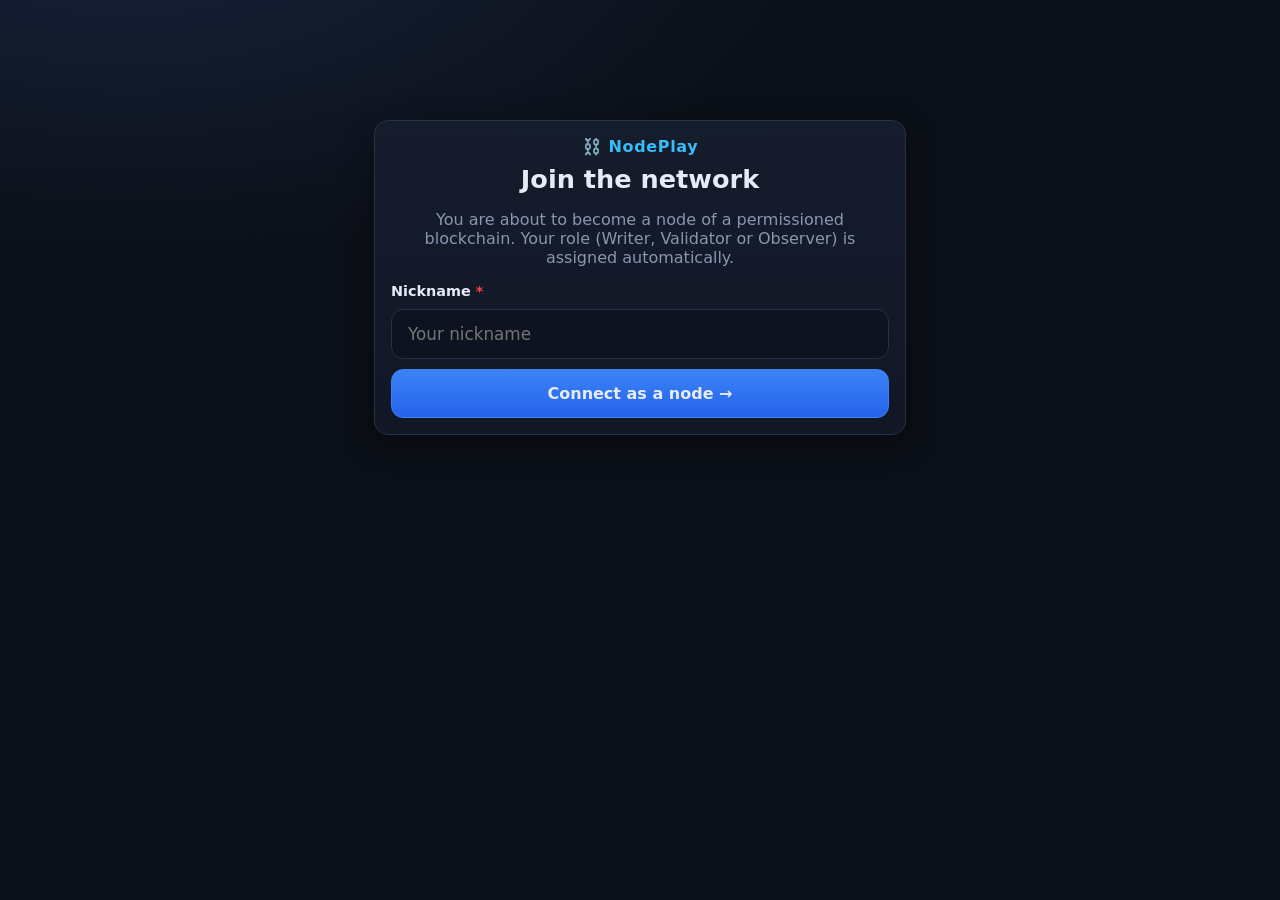
<file: static/index.html>
<!doctype html>
<html lang="en">
<head>
  <meta charset="utf-8">
  <meta name="viewport" content="width=device-width, initial-scale=1, viewport-fit=cover">
  <meta name="theme-color" content="#0b0f17">
  <title>NodePlay · Node</title>
  <link rel="stylesheet" href="/static/css/style.css">
  <link rel="stylesheet" href="/static/css/client.css">
</head>
<body>
  <!-- ============================================================ JOIN -->
  <main id="join-screen" class="client">
    <section class="panel join">
      <div class="brand">⛓️ NodePlay</div>
      <h1>Join the network</h1>
      <p class="muted">
        You are about to become a node of a permissioned blockchain.
        Your role (Writer, Validator or Observer) is assigned automatically.
      </p>
      <form id="join-form" autocomplete="off" novalidate>
        <label for="join-name" class="join-label">Nickname <span class="req">*</span></label>
        <input id="join-name" class="input" required minlength="2" maxlength="20" placeholder="Your nickname" autocapitalize="words" enterkeyhint="go">
        <p id="join-error" class="join-error hidden">Please enter a nickname (at least 2 characters) to join.</p>
        <button class="btn btn-primary" type="submit">Connect as a node →</button>
      </form>
    </section>
  </main>

  <!-- ============================================================ NODE -->
  <main id="node-screen" class="client hidden">
    <header class="client-header panel">
      <div class="who">
        <span id="role-badge" class="badge">…</span>
        <span id="node-name" class="name"></span>
      </div>
      <div class="header-actions">
        <span id="conn-dot" class="dot" title="Connection status"></span>
        <button id="leave-btn" class="btn btn-ghost leave-btn" type="button" title="Leave the network">⏏ Leave</button>
      </div>
    </header>

    <section class="panel clock">
      <div>
        <div class="panel-title">Time remaining</div>
        <div id="game-clock" class="game-clock mono">05:00</div>
      </div>
      <span id="phase-badge" class="badge IDLE">IDLE</span>
    </section>

    <p id="role-hint" class="role-hint muted"></p>

    <!-- Slashing alert -->
    <section id="slashed-alert" class="panel alert hidden">
      <strong>⚠ You were demoted to Observer for inactivity (2 missed votes).</strong>
      <p>Validators that stay silent put the network's liveness at risk, so the protocol removed you from the validator set.</p>
    </section>

    <!-- WRITER: propose a transaction -->
    <section id="writer-view" class="panel hidden">
      <h2 class="panel-title">Propose a transaction</h2>
      <form id="propose-form" autocomplete="off">
        <input id="tx-input" class="input mono" maxlength="48" placeholder="e.g. REC-2048 or any word" enterkeyhint="send">
        <button id="propose-btn" class="btn btn-primary" type="submit" disabled>Propose Transaction</button>
      </form>
      <p id="writer-status" class="muted small"></p>
    </section>

    <!-- Mempool (everyone). Validators get the voting buttons. -->
    <section id="mempool" class="panel">
      <h2 class="panel-title">Mempool · current vote</h2>
      <div data-mp="voting" class="hidden">
        <div class="muted small">Proposed by <strong data-mp="proposer"></strong></div>
        <div class="mempool-tx" data-mp="tx"></div>
        <div class="progress"><span data-mp="bar"></span></div>
        <div class="row-between small muted">
          <span>Needs <strong data-mp="required"></strong> of <strong data-mp="eligible"></strong> approvals</span>
          <span class="mono" data-mp="seconds"></span>
        </div>

        <div id="vote-box" class="vote-box hidden">
          <button id="approve-btn" class="btn btn-approve" type="button">✔ Approve Block</button>
          <button id="reject-btn" class="btn btn-reject" type="button">✖ Reject Block</button>
        </div>
        <p id="vote-status" class="vote-status hidden"></p>

        <div class="tally">
          <div class="ok"><strong data-mp="approvals">0</strong><small>Approve</small></div>
          <div class="no"><strong data-mp="rejections">0</strong><small>Reject</small></div>
          <div><strong data-mp="pending">0</strong><small>Pending</small></div>
        </div>
      </div>
      <div data-mp="idle">
        <p class="muted" data-mp="idle-text"></p>
      </div>
      <div data-mp="result" class="hidden"></div>
    </section>

    <section id="strikes" class="panel strikes hidden">
      <span>Missed votes in a row</span>
      <span id="strike-dots" class="strike-dots"></span>
    </section>

    <section class="panel">
      <h2 class="panel-title">Network</h2>
      <div class="net">
        <div><strong id="m-writers">0</strong><small>Writers</small></div>
        <div><strong id="m-validators">0</strong><small>Validators</small></div>
        <div><strong id="m-observers">0</strong><small>Observers</small></div>
        <div><strong id="m-blocks">0</strong><small>Blocks</small></div>
      </div>
    </section>

    <section class="panel">
      <h2 class="panel-title">Ledger <span class="muted">(newest first)</span></h2>
      <div id="ledger" class="chain vertical"></div>
    </section>
  </main>

  <script src="/static/js/common.js"></script>
  <script src="/static/js/node.js"></script>
</body>
</html>
</file>
<file: static/css/style.css>
/* =========================================================================
   NodePlay — shared styles (dark "cockpit" theme, mobile first)
   ========================================================================= */

:root {
  --bg: #0b0f17;
  --bg-2: #111725;
  --panel: #151c2c;
  --panel-2: #1b2438;
  --border: #26314a;
  --text: #e6ebf5;
  --muted: #8a96b0;

  --writer: #f5b544;
  --validator: #38bdf8;
  --observer: #a78bfa;
  --approve: #22c55e;
  --reject: #ef4444;
  --warn: #f59e0b;

  --radius: 14px;
  --shadow: 0 8px 30px rgba(0, 0, 0, 0.35);
  --mono: ui-monospace, SFMono-Regular, Menlo, Consolas, "Liberation Mono", monospace;
}

* { box-sizing: border-box; }

html, body {
  margin: 0;
  background: radial-gradient(1200px 600px at 10% -10%, #17223a 0%, var(--bg) 60%) fixed, var(--bg);
  color: var(--text);
  font-family: system-ui, -apple-system, "Segoe UI", Roboto, Ubuntu, sans-serif;
  -webkit-font-smoothing: antialiased;
  -webkit-tap-highlight-color: transparent;
}

button, input { font: inherit; color: inherit; }

.hidden { display: none !important; }
.muted { color: var(--muted); }
.mono { font-family: var(--mono); }

/* ----------------------------------------------------------------- panels */

.panel {
  background: linear-gradient(180deg, var(--panel) 0%, var(--bg-2) 100%);
  border: 1px solid var(--border);
  border-radius: var(--radius);
  padding: 16px;
  box-shadow: var(--shadow);
}

.panel-title {
  margin: 0 0 10px;
  font-size: 0.75rem;
  font-weight: 700;
  letter-spacing: 0.12em;
  text-transform: uppercase;
  color: var(--muted);
}

/* ----------------------------------------------------------------- badges */

.badge {
  display: inline-flex;
  align-items: center;
  gap: 6px;
  padding: 4px 10px;
  border-radius: 999px;
  font-size: 0.75rem;
  font-weight: 800;
  letter-spacing: 0.08em;
  border: 1px solid currentColor;
  background: color-mix(in srgb, currentColor 14%, transparent);
  white-space: nowrap;
}
.badge.WRITER { color: var(--writer); }
.badge.VALIDATOR { color: var(--validator); }
.badge.OBSERVER { color: var(--observer); }
.badge.ELIMINATED { color: var(--reject); }
.badge.IDLE { color: var(--muted); }
.badge.RUNNING { color: var(--approve); }
.badge.ENDED { color: var(--reject); }

.dot {
  width: 8px; height: 8px; border-radius: 50%;
  background: var(--reject);
  box-shadow: 0 0 0 3px color-mix(in srgb, var(--reject) 25%, transparent);
}
.dot.online {
  background: var(--approve);
  box-shadow: 0 0 0 3px color-mix(in srgb, var(--approve) 25%, transparent);
}

/* ---------------------------------------------------------------- buttons */

.btn {
  appearance: none;
  border: 1px solid var(--border);
  background: var(--panel-2);
  border-radius: 12px;
  padding: 14px 18px;
  font-weight: 700;
  cursor: pointer;
  transition: transform 0.06s ease, filter 0.15s ease, opacity 0.15s ease;
  touch-action: manipulation;
}
.btn:active:not(:disabled) { transform: scale(0.97); }
.btn:hover:not(:disabled) { filter: brightness(1.12); }
.btn:disabled { opacity: 0.38; cursor: not-allowed; }

.btn-primary { background: linear-gradient(180deg, #3b82f6, #2563eb); border-color: #3b82f6; }
.btn-approve { background: linear-gradient(180deg, #22c55e, #16a34a); border-color: #22c55e; color: #04130a; }
.btn-reject { background: linear-gradient(180deg, #ef4444, #dc2626); border-color: #ef4444; color: #1a0303; }
.btn-ghost { background: transparent; }
.btn.selected { outline: 3px solid #fff; outline-offset: 2px; }

.input {
  width: 100%;
  padding: 14px 16px;
  border-radius: 12px;
  border: 1px solid var(--border);
  background: #0d1320;
  outline: none;
  font-size: 1.05rem;
}
.input:focus { border-color: var(--validator); }

/* ------------------------------------------------------------ mempool box */

.mempool-tx {
  font-family: var(--mono);
  font-size: clamp(1.4rem, 5vw, 2.6rem);
  font-weight: 800;
  word-break: break-word;
  margin: 6px 0 4px;
}

.progress {
  position: relative;
  height: 12px;
  border-radius: 999px;
  background: #0d1320;
  border: 1px solid var(--border);
  overflow: hidden;
  margin: 12px 0 6px;
}
.progress > span {
  position: absolute; inset: 0 auto 0 0;
  width: 100%;
  background: linear-gradient(90deg, var(--approve), var(--warn), var(--reject));
  background-size: 300% 100%;
  border-radius: inherit;
  transition: width 0.1s linear;
}

.tally {
  display: grid;
  grid-template-columns: repeat(3, 1fr);
  gap: 8px;
  margin-top: 12px;
}
.tally > div {
  background: #0d1320;
  border: 1px solid var(--border);
  border-radius: 12px;
  padding: 10px;
  text-align: center;
}
.tally strong { display: block; font-size: 1.6rem; font-variant-numeric: tabular-nums; }
.tally small { color: var(--muted); font-size: 0.72rem; letter-spacing: 0.08em; text-transform: uppercase; }
.tally .ok strong { color: var(--approve); }
.tally .no strong { color: var(--reject); }

.result {
  margin-top: 12px;
  padding: 12px 14px;
  border-radius: 12px;
  font-weight: 700;
  border: 1px solid currentColor;
}
.result.APPROVED { color: var(--approve); background: color-mix(in srgb, var(--approve) 10%, transparent); }
.result.REJECTED { color: var(--reject); background: color-mix(in srgb, var(--reject) 10%, transparent); }

/* ------------------------------------------------------------- the ledger */

.chain {
  display: flex;
  gap: 0;
  overflow-x: auto;
  padding: 6px 2px 12px;
  scroll-behavior: smooth;
  scrollbar-width: thin;
}

.block {
  flex: 0 0 auto;
  width: 190px;
  background: #0d1320;
  border: 1px solid var(--border);
  border-radius: 12px;
  padding: 12px;
  font-size: 0.8rem;
  position: relative;
}
.block.genesis { border-color: var(--observer); }
.block.latest { border-color: var(--approve); box-shadow: 0 0 0 2px color-mix(in srgb, var(--approve) 30%, transparent); animation: pop 0.4s ease; }
.block .idx { font-weight: 800; color: var(--validator); }
.block .tx {
  font-family: var(--mono);
  font-size: 1rem;
  font-weight: 700;
  margin: 6px 0 8px;
  word-break: break-word;
}
.block dl { margin: 0; display: grid; grid-template-columns: auto 1fr; gap: 2px 8px; }
.block dt { color: var(--muted); }
.block dd { margin: 0; font-family: var(--mono); overflow: hidden; text-overflow: ellipsis; white-space: nowrap; }

.link {
  flex: 0 0 auto;
  align-self: center;
  width: 28px;
  height: 2px;
  background: repeating-linear-gradient(90deg, var(--muted) 0 6px, transparent 6px 10px);
  position: relative;
}
.link::after {
  content: "";
  position: absolute; right: -2px; top: -4px;
  border: 5px solid transparent;
  border-left-color: var(--muted);
}

/* Vertical ledger for narrow screens (phones). */
.chain.vertical { flex-direction: column-reverse; overflow: visible; }
.chain.vertical .block { width: 100%; }
.chain.vertical .link { width: 2px; height: 16px; margin-left: 24px; align-self: flex-start;
  background: repeating-linear-gradient(180deg, var(--muted) 0 4px, transparent 4px 7px); }
.chain.vertical .link::after { display: none; }

/* -------------------------------------------------------------- toasts */

#toasts {
  position: fixed;
  left: 50%;
  bottom: 16px;
  transform: translateX(-50%);
  display: flex;
  flex-direction: column;
  gap: 8px;
  width: min(92vw, 460px);
  z-index: 50;
  pointer-events: none;
}
.toast {
  padding: 12px 14px;
  border-radius: 12px;
  background: var(--panel-2);
  border: 1px solid var(--border);
  box-shadow: var(--shadow);
  font-weight: 600;
  animation: pop 0.25s ease;
}
.toast.warn { border-color: var(--warn); }
.toast.danger { border-color: var(--reject); background: #2a1114; }
.toast.ok { border-color: var(--approve); }

@keyframes pop {
  from { transform: translateY(6px) scale(0.98); opacity: 0; }
  to { transform: none; opacity: 1; }
}

@keyframes pulse {
  0%, 100% { opacity: 1; }
  50% { opacity: 0.45; }
}
.pulse { animation: pulse 1s ease-in-out infinite; }

@media (prefers-reduced-motion: reduce) {
  *, *::before, *::after { animation: none !important; transition: none !important; }
}
</file>
<file: static/css/client.css>
/* NodePlay — participant (phone) layout */

.client {
  max-width: 560px;
  margin: 0 auto;
  padding: max(12px, env(safe-area-inset-top)) 14px calc(24px + env(safe-area-inset-bottom));
  display: flex;
  flex-direction: column;
  gap: 12px;
}

.small { font-size: 0.85rem; }
.row-between { display: flex; justify-content: space-between; align-items: center; gap: 8px; }

/* Join screen */
.join { margin-top: 12vh; text-align: center; }
.join h1 { margin: 8px 0; font-size: 1.6rem; }
.join form { display: flex; flex-direction: column; gap: 10px; margin-top: 16px; }
.join-label { text-align: left; font-weight: 700; font-size: 0.9rem; }
.join-label .req { color: var(--reject); }
.join-error { margin: -2px 0 0; text-align: left; color: #fca5a5; font-size: 0.85rem; }
.input.invalid { border-color: var(--reject); }
.brand { font-weight: 800; letter-spacing: 0.04em; color: var(--validator); }

/* Header */
.client-header {
  display: flex;
  justify-content: space-between;
  align-items: center;
  padding: 12px 14px;
  position: sticky;
  top: 8px;
  z-index: 10;
}
.who { display: flex; align-items: center; gap: 10px; min-width: 0; }
.who .badge { font-size: 0.85rem; padding: 6px 12px; }
.name { font-weight: 700; overflow: hidden; text-overflow: ellipsis; white-space: nowrap; }
.header-actions { display: flex; align-items: center; gap: 12px; flex: 0 0 auto; }
.leave-btn { padding: 8px 12px; font-size: 0.85rem; border-radius: 10px; }

.clock { display: flex; justify-content: space-between; align-items: center; }
.clock .panel-title { margin-bottom: 2px; }
.game-clock { font-size: 2.6rem; font-weight: 800; font-variant-numeric: tabular-nums; }
.game-clock.low { color: var(--reject); }

.role-hint { margin: -2px 4px 0; font-size: 0.9rem; }

/* Slashing alert */
.alert { border-color: var(--reject); background: #2a1114; color: #fecaca; }
.alert p { margin: 6px 0 0; font-size: 0.9rem; color: #fca5a5; }

/* Writer form */
#propose-form { display: flex; flex-direction: column; gap: 10px; }

/* Validator voting */
.vote-box { display: grid; grid-template-columns: 1fr 1fr; gap: 10px; margin-top: 14px; }
.vote-box .btn { padding: 22px 10px; font-size: 1.05rem; border-radius: 16px; }
.vote-status {
  margin: 14px 0 0;
  padding: 12px;
  border-radius: 12px;
  text-align: center;
  font-weight: 700;
  background: #0d1320;
  border: 1px solid var(--border);
}
.vote-status.approve { color: var(--approve); border-color: var(--approve); }
.vote-status.reject { color: var(--reject); border-color: var(--reject); }

/* Strikes */
.strikes { display: flex; justify-content: space-between; align-items: center; padding: 12px 16px; font-size: 0.9rem; }
.strike-dots { display: flex; gap: 6px; }
.strike-dots i { width: 14px; height: 14px; border-radius: 50%; border: 2px solid var(--reject); }
.strike-dots i.on { background: var(--reject); }

/* Network metrics */
.net { display: grid; grid-template-columns: repeat(4, 1fr); gap: 8px; text-align: center; }
.net strong { display: block; font-size: 1.4rem; font-variant-numeric: tabular-nums; }
.net small { color: var(--muted); font-size: 0.7rem; text-transform: uppercase; letter-spacing: 0.06em; }

/* Role tint on the whole page */
body.role-WRITER .client-header { border-color: var(--writer); }
body.role-VALIDATOR .client-header { border-color: var(--validator); }
body.role-OBSERVER .client-header { border-color: var(--observer); }
</file>
